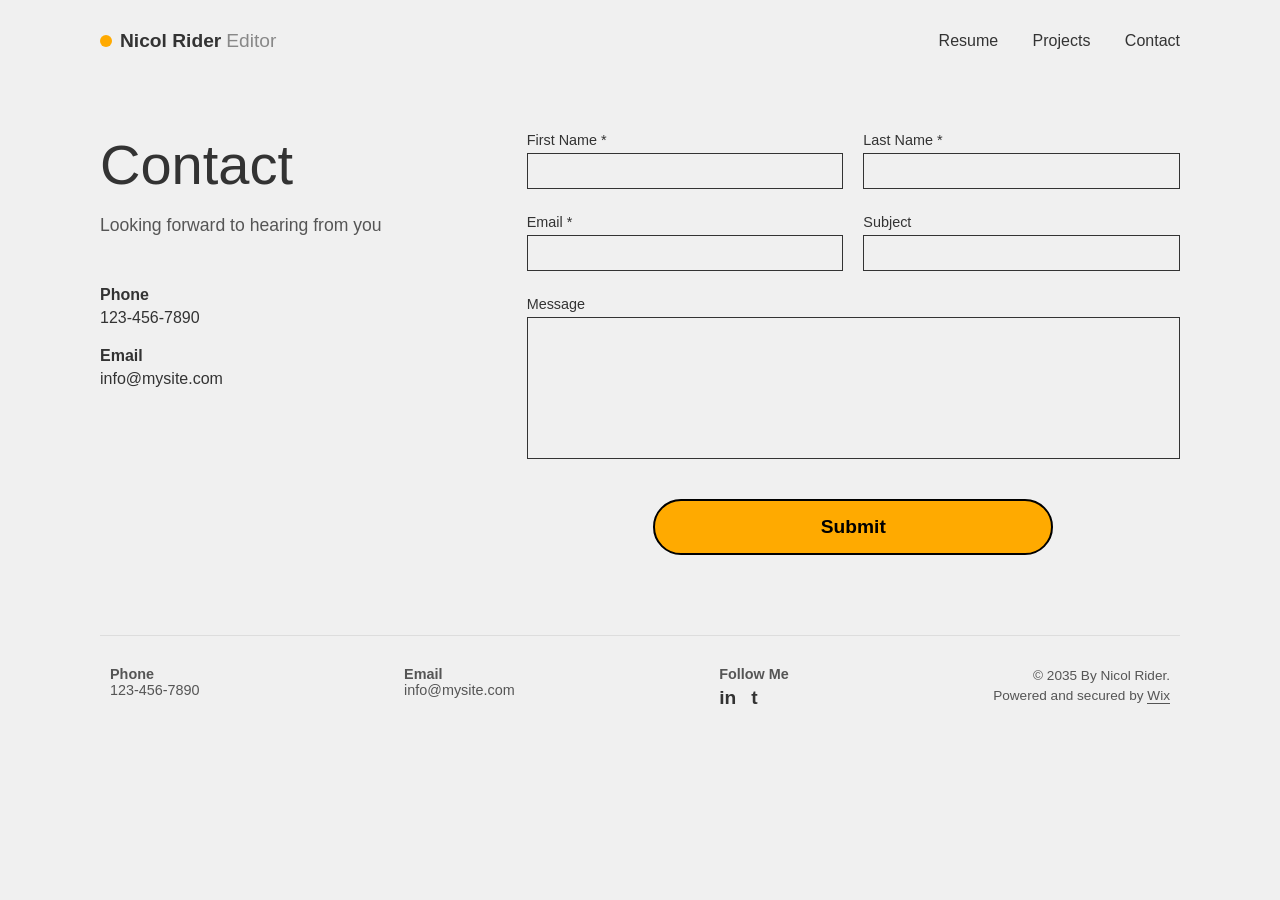
<file: index/contact.html>
<!DOCTYPE html>
<html lang="en">
<head>
    <meta charset="UTF-8">
    <meta name="viewport" content="width=device-width, initial-scale=1.0">
    <title>Nicol Rider | Contact</title>
    <link rel="stylesheet" href="contact.css">
</head>
<body>
    <header class="header">
        <div class="logo">
            <span class="logo-dot"></span> Nicol Rider <span class="editor-text">Editor</span>
        </div>
        <nav class="nav">
            <a href="resume.html">Resume</a>
            <a href="#">Projects</a>
            <a href="#" class="current-page">Contact</a>
        </nav>
    </header>

    <main class="contact-container">
        <div class="contact-info">
            <h1>Contact</h1>
            <p class="sub-heading">Looking forward to hearing from you</p>
            
            <div class="info-details">
                <p><strong>Phone</strong></p>
                <p>123-456-7890</p>
                <p><strong>Email</strong></p>
                <p>info@mysite.com</p>
            </div>
        </div>

        <div class="contact-form">
            <form action="#" method="post">
                <div class="form-row">
                    <div class="form-group">
                        <label for="first-name">First Name *</label>
                        <input type="text" id="first-name" name="first-name" required>
                        </div>
                    <div class="form-group">
                        <label for="last-name">Last Name *</label>
                        <input type="text" id="last-name" name="last-name" required>
                    </div>
                </div>

                <div class="form-row">
                    <div class="form-group">
                        <label for="email">Email *</label>
                        <input type="email" id="email" name="email" required>
                    </div>
                    <div class="form-group">
                        <label for="subject">Subject</label>
                        <input type="text" id="subject" name="subject">
                    </div>
                </div>

                <div class="form-group message-group">
                    <label for="message">Message</label>
                    <textarea id="message" name="message" rows="6"></textarea>
                </div>
                
                <button type="submit" class="submit-button">Submit</button>
            </form>
        </div>
    </main>
</main>

    <footer class="footer">
        <div class="footer-line"></div>
        <div class="footer-content">
            <div class="footer-group">
                <p class="footer-title">Phone</p>
                <p>123-456-7890</p>
            </div>
            
            <div class="footer-group">
                <p class="footer-title">Email</p>
                <p>info@mysite.com</p>
            </div>
            <div class="footer-group">
                <p class="footer-title">Follow Me</p>
                <div class="social-icons">
                    <span class="icon">in</span> 
                    <span class="icon">t</span> 
                </div>
            </div>
            
            <div class="footer-copyright">
                <p>© 2035 By Nicol Rider.</p>
                <p>Powered and secured by <a href="#" class="wix-link">Wix</a></p>
            </div>
        </div>
    </footer>
</body>
</html>
</file>
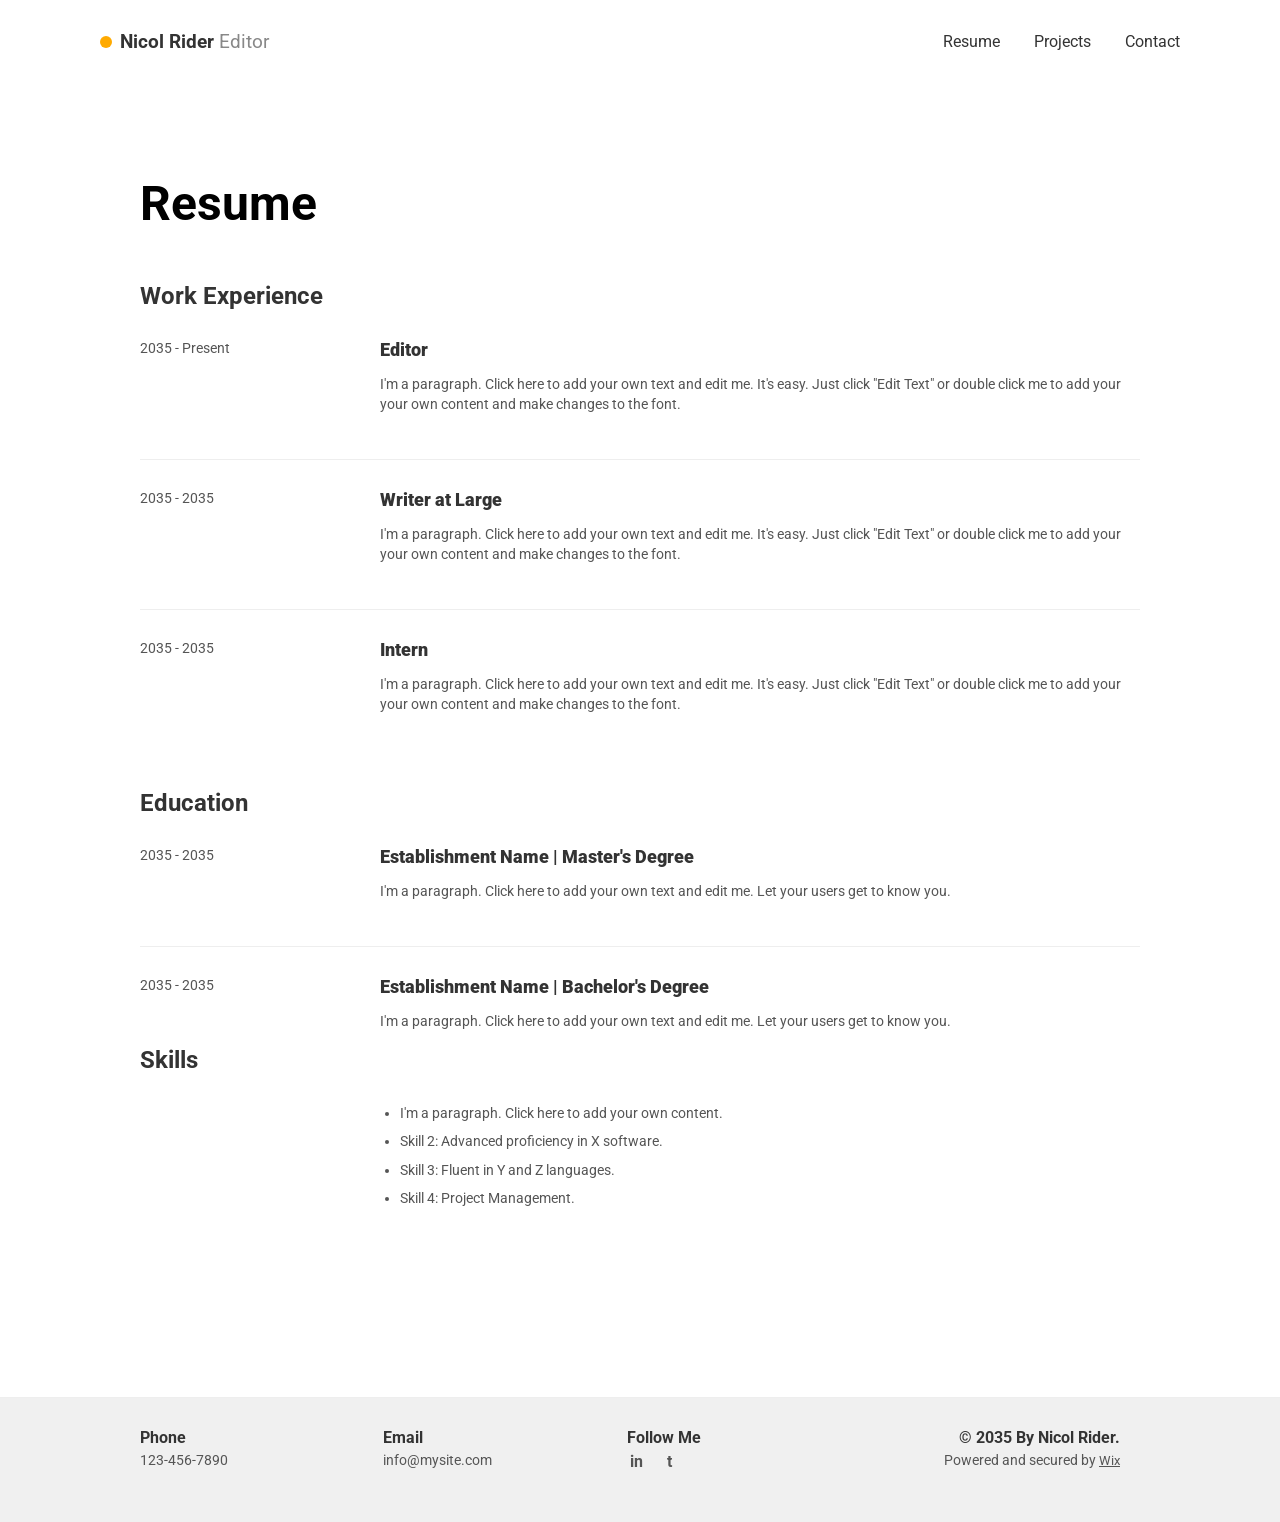
<file: index/resume.html>
<!DOCTYPE html>
<html lang="en">
<head>
    <meta charset="UTF-8">
    <meta name="viewport" content="width=device-width, initial-scale=1.0">
    <title>Professional Resume</title>
    <link rel="stylesheet" href="resume.css"> 
    <link href="https://fonts.googleapis.com/css2?family=Roboto:wght@300;400;700&display=swap" rel="stylesheet">
</head>
<body> <header class="header">
        <div class="logo">
            <span class="logo-dot"></span> Nicol Rider <span class="editor-text">Editor</span>
        </div>
        <nav class="nav">
            <a href="resume.html">Resume</a>
            <a href="project.html">Projects</a>
            <a href="contact.html">Contact</a>
        </nav>
    </header>

    <div class="container">
        <h1>Resume</h1>

        <div class="section-title-wrapper">
            <h2>Work Experience</h2>
        </div>

        <div class="work-entries">
            <div class="work-entry">
                <div class="work-date">2035 - Present</div>
                <div class="work-details">
                    <h3>Editor</h3>
                    <p>I'm a paragraph. Click here to add your own text and edit me. It's easy. Just click "Edit Text" or double click me to add your your own content and make changes to the font.</p>
                </div>
            </div>

            <div class="work-entry">
                <div class="work-date">2035 - 2035</div>
                <div class="work-details">
                    <h3>Writer at Large</h3>
                    <p>I'm a paragraph. Click here to add your own text and edit me. It's easy. Just click "Edit Text" or double click me to add your your own content and make changes to the font.</p>
                </div>
            </div>

            <div class="work-entry">
                <div class="work-date">2035 - 2035</div>
                <div class="work-details">
                    <h3>Intern</h3>
                    <p>I'm a paragraph. Click here to add your own text and edit me. It's easy. Just click "Edit Text" or double click me to add your your own content and make changes to the font.</p>
                </div>
            </div>
        </div>
        
        <div class="section-spacer"></div>

        <div class="section-title-wrapper">
            <h2>Education</h2>
        </div>
        
        <div class="education-entries">
            <div class="work-entry"> 
                <div class="work-date">2035 - 2035</div>
                <div class="work-details">
                    <h3>Establishment Name | Master's Degree</h3>
                    <p>I'm a paragraph. Click here to add your own text and edit me. Let your users get to know you.</p>
                </div>
            </div>

            <div class="work-entry">
                <div class="work-date">2035 - 2035</div>
                <div class="work-details">
                    <h3>Establishment Name | Bachelor's Degree</h3>
                    <p>I'm a paragraph. Click here to add your own text and edit me. Let your users get to know you.</p>
                </div>
            </div>
        </div>

        

        <div class="section-title-wrapper">
            <h2>Skills</h2>
        </div>

        <div class="skills-entries">
            <div class="work-entry skill-entry"> 
                <div class="work-date"></div> 
                <div class="work-details">
                    <ul>
                        <li>I'm a paragraph. Click here to add your own content.</li>
                        <li>Skill 2: Advanced proficiency in X software.</li>
                        <li>Skill 3: Fluent in Y and Z languages.</li>
                        <li>Skill 4: Project Management.</li>
                    </ul>
                </div>
            </div>
        </div>
        </div> 
  <div class="section-spacer"></div>
    <footer class="contact-footer">
        <div class="footer-inner-container">
            <div class="footer-column">
                <div class="footer-title">Phone</div>
                <div class="footer-content">123-456-7890</div>
            </div>

            <div class="footer-column">
                <div class="footer-title">Email</div>
                <div class="footer-content">info@mysite.com</div>
            </div>

            <div class="footer-column social-links">
                <div class="footer-title">Follow Me</div>
                <div class="footer-content">
                    <a href="#" aria-label="LinkedIn"><span class="icon">in</span></a>
                    <a href="#" aria-label="Twitter"><span class="icon">t</span></a> 
                </div>
            </div>

            <div class="footer-column copyright-info">
                <div class="footer-title">&copy; 2035 By Nicol Rider.</div>
                <div class="footer-content">
                    Powered and secured by 
 
            
                    <a href="https://www.wix.com/" target="_blank">Wix</a>
                </div>
            </div>
        </div>
    </footer>
</body>
</html>
</file>
<file: index/contact.css>
/* --- Global Styles and Typography --- */
body {
    /* FIX: Use the very light gray color from the original screenshot */
    background-color :#f0f0f0;
    color: #333; /* Dark gray for general text */
    font-family: Arial, sans-serif;
    margin: 0;
    padding: 0;
}
.header {
    display: flex;
    justify-content: space-between;
    align-items: center;
    /* FIX: Ensure padding is consistent with the rest of the layout */
    padding: 30px 100px; 
}
.logo {
    font-size: 1.2em;
    font-weight: bold;
    display: flex;
    align-items: center;
}
.logo-dot {
    display: inline-block;
    width: 12px;
    height: 12px;
    background-color: #ffaa00; /* Orange color */
    border-radius: 50%;
    margin-right: 8px;
}

.editor-text {
    font-weight: normal;
    color: #888;
    margin-left: 5px;
}

.nav a {
    text-decoration: none;
    color: #333;
    margin-left: 30px;
    padding-bottom: 3px; 
}


/* --- Main Contact Layout --- */
.contact-container {
    display: flex;
    max-width: 1200px;
    margin: 50px auto;
    padding: 0 100px;
}

/* --- Left Section (Contact Info) --- */
.contact-info {
    /* FIX: Give the left column less space (e.g., flex: 1 out of 3 total parts) */
    flex: 1; 
    padding-right: 100px; /* Increase space between info and form */
    text-align: left; /* Ensure text is left-aligned */
}

.contact-info h1 {
    font-size: 3.5em;
    font-weight: normal;
    margin: 0 0 10px 0;
}

.sub-heading {
    font-size: 1.1em;
    margin-bottom: 50px;
    color: #555;
}

.info-details p {
    margin: 5px 0;
}
.info-details strong {
    font-weight: bold;
    display: block;
    margin-top: 20px;
}

/* --- Right Section (Contact Form) --- */
.contact-form {
    /* FIX: Give the form column more space (e.g., flex: 2 out of 3 total parts) */
    flex: 2; 
}

/* Layout for the two-column rows */
.form-row {
    display: flex;
    gap: 20px;
    margin-bottom: 25px;
}

.form-group {
    flex: 1;
    display: flex;
    flex-direction: column;
}

.form-group label {
    font-size: 0.9em;
    margin-bottom: 5px;
}

/* Style for text inputs to look like the target design (underline only) */
.form-group input[type="text"],
.form-group input[type="email"],
.form-group input[type="text"] + .form-group input[type="text"], /* Target the second text input for last name/subject */
.form-group input[type="email"] + .form-group input[type="text"] {
    /* FIX: Remove all borders */
    border: none; 
    /* FIX: Restore only the bottom border line */
    border: 1px solid #333;
    /* FIX: Ensure background is transparent to avoid the gray fill */
    background: #f0f0f0; 
    padding: 8px 10px;
    font-size: 1em;
    outline: none;
}


/* Adjustments for the message area */
.message-group {
    margin-bottom: 40px;
}

.message-group textarea {
    /* FIX: Set full box border and light gray background for the message field */
    border: 1px solid #333; 
    background-color:  #f0f0f0; /* Use white or slightly off-white for the background */
    padding: 10px;
    font-size: 1em;
    outline: none;
    resize: none; 
    height: 120px; /* Set a fixed height */
}

/* --- Submit Button Styling --- */
.submit-button {
    background-color: #ffaa00; /* Main orange color */
    color: black;
    /* FIX: Add the black border outline */
    border: 2px solid #000; 
    border-radius: 50px; /* Highly rounded corners for the pill shape */
    padding: 15px 50px;
    font-size: 1.2em;
    font-weight: bold;
    cursor: pointer;
    box-shadow: none; /* Remove any shadows to match the flat design */
    transition: background-color 0.3s;
    width: 100%;
    max-width: 400px;
    display: block;
    margin: 0 auto; /* Center the button */
}

.submit-button:hover {
    background-color: white;
}
/* --- Footer Styling --- */
.footer {
    background-color: #f0f0f0; /* Light gray background to match the screenshot */
    padding: 30px 100px;
    margin-top: 50px; /* Space above the footer */
}

/* The thin horizontal line at the top of the footer */
.footer-line {
    border-top: 1px solid #ddd; /* Light gray line */
    margin: 0 auto 30px auto;
    width: 100%;
}

.footer-content {
    display: flex;
    justify-content: space-between; /* Distribute columns evenly */
    align-items: flex-start;
    max-width: 1200px;
    margin: 0 auto;
}

.footer-group,
.footer-copyright {
    /* Ensures equal spacing if we use flex-basis, but space-between is enough here */
    padding: 0 10px; 
}

.footer-title {
    font-size: 1em;
    font-weight: bold;
    color: #333;
    margin-bottom: 5px;
}

.footer-group p {
    font-size: 0.9em;
    margin: 0;
    color: #555;
}

/* Social Icons Styling */
.social-icons {
    display: flex;
    gap: 15px;
    margin-top: 5px;
    font-size: 1.2em; /* Size of the social icons */
}

/* Basic styling for the social icon placeholders */
.icon {
    font-weight: bold;
    cursor: pointer;
    color: #333;
}

/* Copyright Section Styling */
.footer-copyright {
    text-align: right;
    font-size: 0.85em;
    color: #555;
}

.footer-copyright p {
    margin: 0;
    line-height: 1.5;
}

.wix-link {
    color: #555;
    text-decoration: none;
    border-bottom: 1px solid #555; /* Dotted line under Wix */
}

.wix-link:hover {
    color: #333;
}
</file>
<file: index/resume.css>
/* --- 1. Global & Typography Reset --- */

/* Import a simple, clean font for the professional look */
body {
    font-family: 'Roboto', sans-serif;
    margin: 0;
    padding: 0;
    background-color: LIGHT GRAY; /* Light gray background to match the images */
    color: #333;
}

.container {
    max-width: 1000px; /* Standard width for a professional document */
    margin: 0 auto;
    padding: 60px 40px;
}

h1 {
    font-size: 3em;
    font-weight: 700;
    margin-bottom: 50px;
    color: #000;
}

h2 {
    font-size: 1.5em;
    /* MODIFICATION 1: Slightly darker color for section headers */
    font-weight: 700;
    color: #333; 
    margin-top: 0;
    margin-bottom: 0;
}

h3 {
    font-size: 1.1em;
    /* MODIFICATION 2: Increased font weight for bolder job titles/degrees */
    font-weight: 900; 
    margin-top: 0;
    margin-bottom: 5px;
}

p {
    font-size: 0.9em;
    font-weight: 400;
    /* MODIFICATION 3: Tighter line height for compact paragraphs */
    line-height: 1.4; 
    color: #555;
}


/* --- 2. Layout for Section Titles (Work Experience, Education, Skills) --- */

.section-title-wrapper {
    display: grid;
    grid-template-columns: 200px 1fr; 
    gap: 40px; 
    margin-bottom: 30px;
}

.section-spacer {
    height: 60px; 
}


/* --- 3. Layout for Individual Entries (Work, Education, Skills) --- */

.work-entry {
    display: grid;
    grid-template-columns: 200px 1fr;
    gap: 40px;
    padding-bottom: 30px; 
    margin-bottom: 30px; 
    border-bottom: 1px solid #eee; 
}

.work-entry:last-child {
    border-bottom: none;
    margin-bottom: 0;
    padding-bottom: 0;
}

.work-date {
    font-size: 0.9em;
    font-weight: 400;
    color: #555; 
}

/* Styling for the Skills bullet points */
.work-details ul {
    list-style: disc; 
    padding-left: 20px; 
    margin: 0;
}

.work-details ul li {
    font-size: 0.9em;
    font-weight: 400;
    /* MODIFICATION 3: Tighter line height for list items */
    line-height: 1.4;
    color: #555;
    margin-bottom: 8px; 
}


/* --- 4. Footer Styles --- */

.contact-footer {
    border-top: 1px solid #eee; 
    padding: 30px 40px;
    background-color: #f0f0f0; 
    margin-top: 60px; 
}

.footer-inner-container {
    max-width: 1000px;
    margin: 0 auto;
    display: flex; 
    justify-content: space-between; 
    align-items: flex-start; 
    flex-wrap: wrap; 
}

.footer-column {
    flex: 1; 
    min-width: 180px; 
    margin-right: 20px;
    margin-bottom: 20px; 
}

.footer-title {
    font-size: 1em;
    font-weight: 700;
    color: #333;
    margin-bottom: 5px;
}

.footer-content, .footer-content a {
    font-size: 0.9em;
    font-weight: 400;
    color: #555;
    text-decoration: none; 
}
.footer-content a{
     text-decoration: underline;
}
.copyright-info {
    text-align: right; 
    min-width: 250px;
    flex-grow: 0; 
}

.social-links .icon {
    font-size: 1.2em;
    font-weight: 700;
    display: inline-block;
    width: 20px;
    height: 20px;
    text-align: center;
    line-height: 20px;
    margin-right: 10px;
}


/* --- 5. Responsive Adjustments (Mobile View) --- */

@media (max-width: 768px) {
    .container {
        padding: 40px 20px;
    }

    h1 {
        font-size: 2.5em;
        margin-bottom: 30px;
    }

    .section-title-wrapper,
    .work-entry {
        grid-template-columns: 1fr; 
        gap: 10px;
    }

    .work-date {
        order: -1; 
        margin-bottom: 5px;
    }

    .work-entry {
        padding-top: 20px;
    }

    .contact-footer {
        padding: 20px;
    }

    .footer-inner-container {
        flex-direction: column; 
        align-items: flex-start;
    }
    
    .footer-column {
        min-width: 100%;
        margin-right: 0;
        margin-bottom: 15px;
    }

    .copyright-info {
        text-align: left; 
        margin-top: 10px;
    }
}
.header {
    display: flex;
    justify-content: space-between;
    align-items: center;
    /* FIX: Ensure padding is consistent with the rest of the layout */
    padding: 30px 100px; 
}

.logo {
    font-size: 1.2em;
    font-weight: bold;
    display: flex;
    align-items: center;
}

.logo-dot {
    display: inline-block;
    width: 12px;
    height: 12px;
    background-color: #ffaa00; /* Orange color */
    border-radius: 50%;
    margin-right: 8px;
}

.editor-text {
    font-weight: normal;
    color: #888;
    margin-left: 5px;
}

.nav a {
    text-decoration: none;
    color: #333;
    margin-left: 30px;
    padding-bottom: 3px; 
}
/* Update the existing .section-spacer rule in styles.css */
</file>
